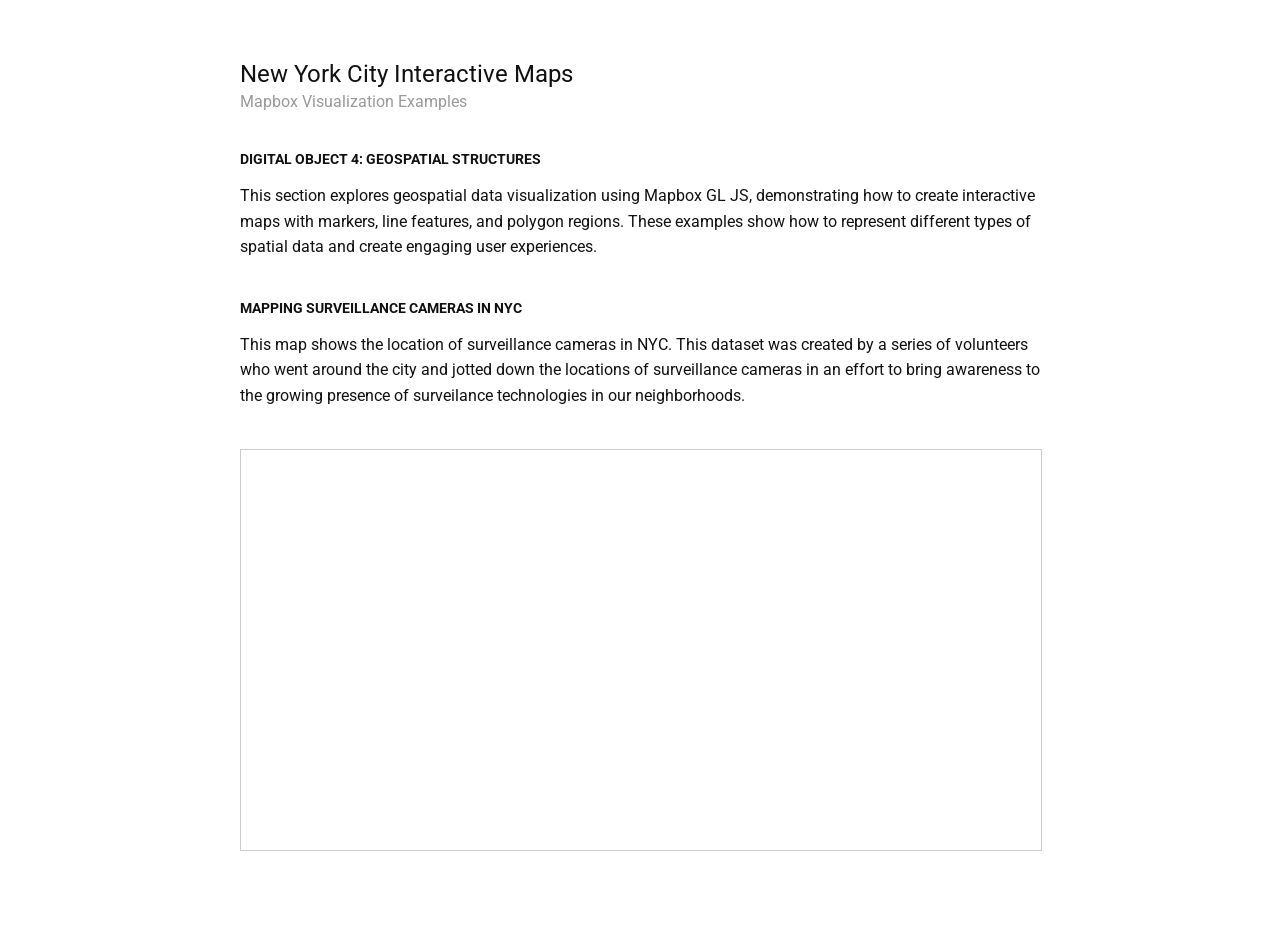
<file: map/index.html>
<!DOCTYPE html>
<html lang="en">
<head>
    <meta charset="UTF-8">
    <meta name="viewport" content="width=device-width, initial-scale=1.0">
    <title>New York City Map - Mapbox Examples</title>
    <link href="https://fonts.googleapis.com/css2?family=Roboto:wght@300;400;700&display=swap" rel="stylesheet">
    <link href="https://api.mapbox.com/mapbox-gl-js/v2.15.0/mapbox-gl.css" rel="stylesheet">
    <link rel="stylesheet" href="style.css">
</head>
<body>

    <main>
        <div class="project-title">New York City Interactive Maps</div>
        <div class="project-subtitle">Mapbox Visualization Examples</div>

        <div class="section-title">Digital Object 4: Geospatial Structures</div>
        <p>This section explores geospatial data visualization using Mapbox GL JS, demonstrating how to create interactive maps with markers, line features, and polygon regions. These examples show how to represent different types of spatial data and create engaging user experiences.</p>


        <!-- Section for third Mapbox sketch (mapBox_Sketch_03.js) -->
        <div class="section-title">Mapping Surveillance Cameras in NYC</div>
        <p>This map shows the location of surveillance cameras in NYC. This dataset was created by a series of volunteers who went around the city and jotted down the locations of surveillance cameras in an effort to bring awareness to the growing presence of surveilance technologies in our neighborhoods. </p>
        
        <div id="mapbox-container-3"></div>
        
        <div class="controls">
        </div>

    </main>
    
    <script src="https://api.mapbox.com/mapbox-gl-js/v2.15.0/mapbox-gl.js"></script>
    <script src="main.js"></script>
</body>
</html>
</file>
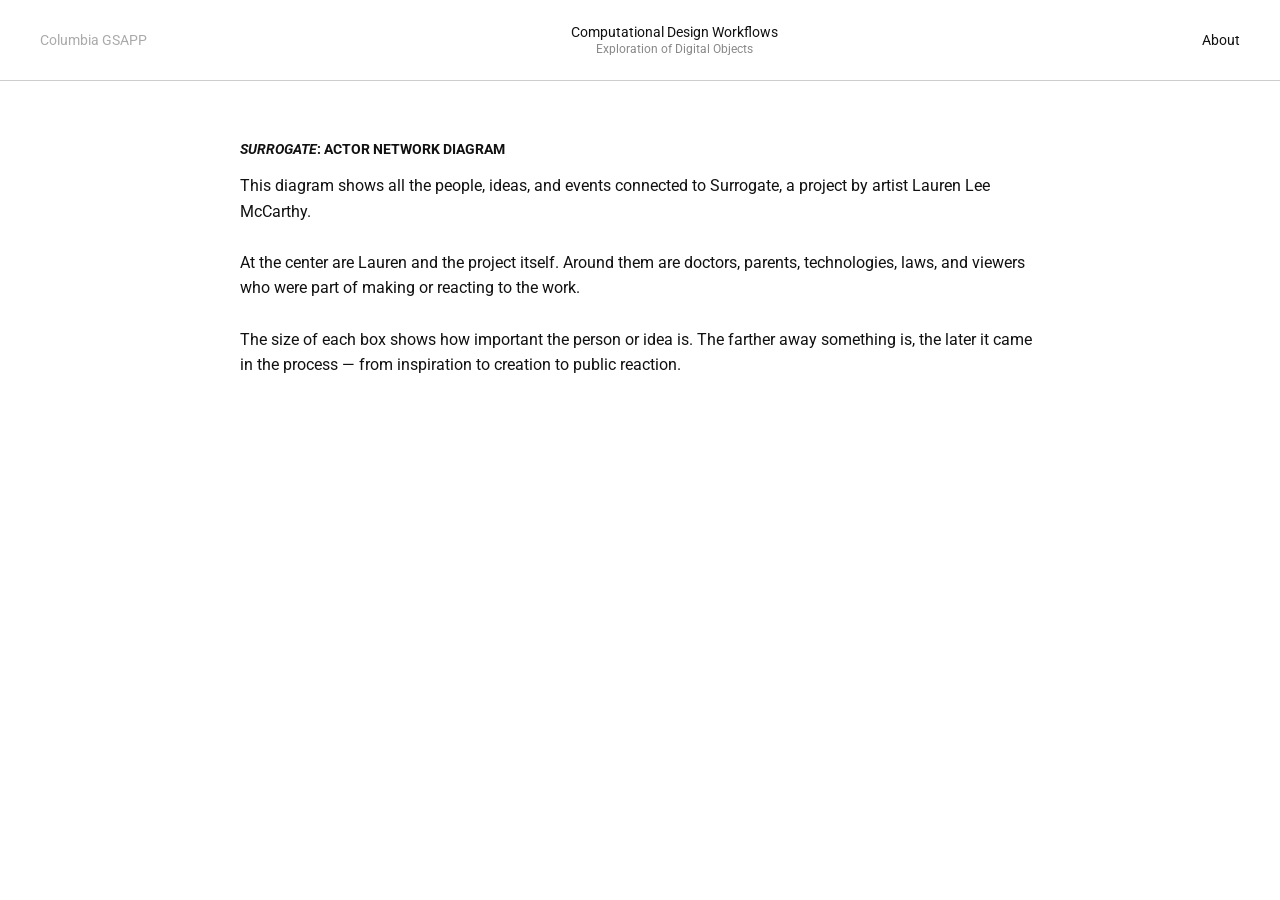
<file: network/index.html>
<!DOCTYPE html>
<!-- This tells the browser this is an HTML5 document - always include this at the top -->
<html lang="en">
<!-- The html tag is the root element that contains everything on the page -->
<!-- lang="en" tells the browser this page is in English -->

<head>
  <!-- The head section contains information about the page, not visible content -->


  <!-- ------------------------------------------------------------ -->
  <!-- Load D3.js library from CDN -->
  <script src="https://d3js.org/d3.v7.min.js"></script>
  <!-- This loads the D3.js library which provides functions for creating data visualizations -->
  <!-- ------------------------------------------------------------ -->

  
  <meta charset="UTF-8">
  <!-- This sets the character encoding to UTF-8, which supports special characters and emojis -->
  
  <title>Module 1</title>
  <!-- This is the title that appears in the browser tab and bookmarks -->
  
  <link href="https://fonts.googleapis.com/css2?family=Roboto:wght@300;400;700&display=swap" rel="stylesheet">
  <!-- This loads the Roboto font from Google Fonts for use on our page -->
  
  <link rel="stylesheet" href="style.css">
  <!-- This links our CSS file to style the page - the href points to our style.css file -->
</head>

<body>
  <!-- The body contains all the visible content that users will see on the page -->
  
  <header>
    <!-- The header is typically used for navigation and site branding -->
    
    <div class="left">Columbia GSAPP</div>
    <!-- This div creates a container for the left side of the header -->
    <!-- class="left" allows us to style this specific div with CSS -->
    
    <div class="center">
      <!-- This div creates a container for the center of the header -->
      Computational Design Workflows<br>
      <!-- This is the main text in the center -->
      <!-- <br> creates a line break, moving the next text to a new line -->
      <span>Exploration of Digital Objects</span>
      <!-- span is an inline element that groups text without creating a new line -->
      <!-- class="center" allows us to style this span differently -->
    </div>
    
    <div class="right">About</div>
    <!-- This div creates a container for the right side of the header -->
    <!-- <a href="#">About</a> creates a clickable link (currently goes nowhere with #) -->
  </header>

  <main>
    <!-- The main tag contains the primary content of the page -->

    <!-- ------------------------------------------------------------ -->

    <!-- ADD A NEW 'CANVAS CONTAINER' FOR EACH NEW D3.JS SKETCH (THE ORDER IS DEFINED BY THE CONTAINER NUMBER BELOW + THE MOST RECENT SKETCH SHOULD BE AT THE TOP) -->

    <!-- Section for first D3.js sketch (graph-simple-01.js) -->
    <div class="section-title"><i>Surrogate</i>: Actor Network Diagram</div>
    <p>This diagram shows all the people, ideas, and events connected to Surrogate, a project by artist Lauren Lee McCarthy.<br><br> At the center are Lauren and the project itself. Around them are doctors, parents, technologies, laws, and viewers who were part of making or reacting to the work. <br><br>The size of each box shows how important the person or idea is. The farther away something is, the later it came in the process — from inspiration to creation to public reaction.</p>
    
    <!-- ------------------------------------------------------------ -->

    <div id="d3-container-4"></div>
    
  </main>
  <!-- End of main content area -->
  

  <!-- ------------------------------------------------------------ -->

  <!-- LOAD EACH NEW D3.JS SCRIPT HERE -->


  <script src="mccarthy-simple.js"></script>

  <!-- ------------------------------------------------------------ -->


</body>
<!-- End of body - all visible content goes above this line -->
</html>
<!-- End of HTML document -->
</file>
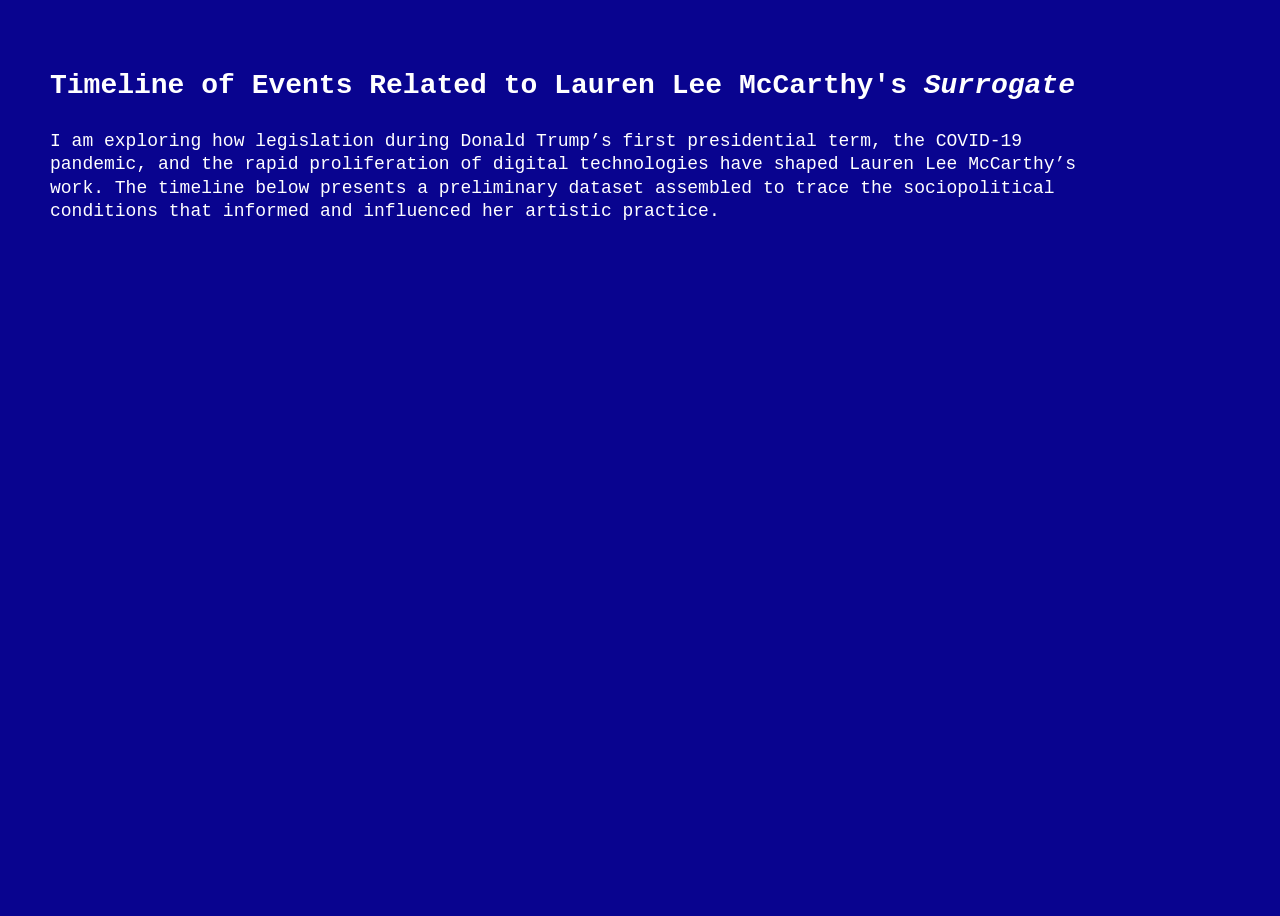
<file: timeline/timeline.html>
<!DOCTYPE html>
<html lang="en">
<head>
  <meta charset="UTF-8">
  <title>Surrogate Timeline</title>
  <style>
    html, body {
      margin: 0;
      padding: 0;
      height: 100%;
      width: 100%;
      background-color: #09048f;
      font-family: 'Courier New', monospace;
      overflow: hidden;
    }

    #timeline {
      width: 100%;
      height: 100%;
    }

   h1 {
  position: absolute;
  top: 20px;
  left: 50px;
  color: white;
  margin: 0;
  font-size: 28px;
  z-index: 10;
  pointer-events: none;
  margin-top: 50px;

}

p{ 
  font-style: bold;
  position: absolute;
  top: 80px;
  color: white;
  margin: 0;
  font-size: 18px;
  z-index: 10;
  pointer-events: none;
  margin-top: 50px;
  margin-left: 50px;
  margin-right: 150px;
  line-height: 1.3;
}


    .tooltip {
      position: absolute;
      background: white;
      color: black;
      padding: 8px;
      border-radius: 4px;
      font-size: 14px;
      pointer-events: none;
      opacity: 0;
      transition: opacity 0.3s;
      max-width: 220px;
    }

    .event-line {
      stroke: white;
      stroke-width: 1;
    }

    .timeline-line {
      stroke: white;
      stroke-width: 1;
      
    }

    .event-circle {
      fill: #09048f;
      stroke: white;
      stroke-width: 2;
      cursor: pointer;
      animation: pulse 2s infinite;
      transform-origin: center;
    }

    .event-circle.hovered {
      animation: none;
      stroke-width: 3;
    }

    @keyframes pulse {
      0% {
        r: 10;
        stroke-width: 2;
        opacity: 1;
      }
      50% {
        r: 14;
        stroke-width: 1;
        opacity: 0.6;
      }
      100% {
        r: 10;
        stroke-width: 2;
        opacity: 1;
      }
    }
  </style>
</head>
<body>
  <h1>Timeline of Events Related to Lauren Lee McCarthy's <i>Surrogate</i></h1>
  <p>I am exploring how legislation during Donald Trump’s first presidential term, the COVID-19 pandemic, and the rapid proliferation of digital technologies have shaped Lauren Lee McCarthy’s work. The timeline below presents a preliminary dataset assembled to trace the sociopolitical conditions that informed and influenced her artistic practice.</p>
  <div id="timeline"></div>
  <div class="tooltip" id="tooltip"></div>

  <script src="https://d3js.org/d3.v7.min.js"></script>
  <script src="timeline.js"></script>
</body>
</html>
</file>
<file: map/style.css>
@import url('https://fonts.googleapis.com/css2?family=Roboto:wght@300;400;700&display=swap');

body {
    font-family: 'Roboto', sans-serif;
    background-color: #ffffff;
    color: #111;
    margin: 0;
    padding: 0;
}

header {
    display: flex;
    justify-content: flex-start;
    align-items: center;
    margin: 0 auto;
    padding: 24px 40px;
    border-bottom: 1px solid #ccc;
    font-size: 14px;
}

header .left {
    color: #aaa;
    width: 100px;
}

header .center {
    font-weight: 400;
    text-align: left;
    margin-left: 100px;
    flex-grow: 1;
}

header .center span {
    font-size: 12px;
    color: #888;
}

header .right {
    width: 100px;
    text-align: right;
}

header .right a {
    color: #000;
    text-decoration: none;
    font-weight: 400;
}

main {
    max-width: 800px;
    margin: 60px 0;
    padding: 0 40px;
    margin-left: auto;
    margin-right: auto;
}

.project-meta {
    font-size: 14px;
    color: #999;
    margin-bottom: 8px;
}

.project-title {
    font-size: 24px;
    font-weight: 400;
    margin-bottom: 4px;
}

.project-subtitle {
    font-size: 16px;
    color: #999;
    margin-bottom: 24px;
}

.advisor {
    font-size: 14px;
    margin-bottom: 40px;
    color: #333;
}

.section-title {
    font-weight: 700;
    text-transform: uppercase;
    margin-top: 40px;
    margin-bottom: 12px;
    font-size: 14px;
}

p {
    font-size: 16px;
    line-height: 1.6;
    margin-bottom: 24px;
    color: #111;
}

#mapbox-container-1, #mapbox-container-2, #mapbox-container-3 {
    width: 100%;
    height: 400px;
    margin: 40px 0;
    display: block;
    border: 1px solid #ccc;
}

.controls {
    display: flex;
    gap: 12px;
    margin: 24px 0;
    justify-content: center;
}

.controls button {
    padding: 8px 16px;
    background-color: #f5f5f5;
    color: #333;
    border: 1px solid #ccc;
    cursor: pointer;
    font-size: 14px;
    font-family: 'Roboto', sans-serif;
    font-weight: 400;
    transition: background-color 0.2s ease;
}

.controls button:hover {
    background-color: #e5e5e5;
}

.controls button:active {
    background-color: #d5d5d5;
}

/* Style for form elements in controls */
.controls select,
.controls input[type="text"] {
    padding: 8px 12px;
    background-color: #ffffff;
    color: #333;
    border: 1px solid #ccc;
    border-radius: 4px;
    font-size: 14px;
    font-family: 'Roboto', sans-serif;
    font-weight: 400;
    transition: border-color 0.2s ease;
}

.controls select:focus,
.controls input[type="text"]:focus {
    outline: none;
    border-color: #0066cc;
    box-shadow: 0 0 0 2px rgba(0, 102, 204, 0.2);
}

.controls select {
    min-width: 120px;
}

.controls input[type="text"] {
    min-width: 200px;
}

.info-panel {
    background: white;
    padding: 25px;
    border-radius: 15px;
    box-shadow: 0 5px 20px rgba(0,0,0,0.1);
    max-width: 600px;
    margin: 0 auto;
}

.info-panel h3 {
    color: #333;
    margin-bottom: 15px;
    font-size: 1.3rem;
    border-bottom: 2px solid #4CAF50;
    padding-bottom: 10px;
}

.info-panel ul {
    list-style: none;
    padding-left: 0;
}

.info-panel li {
    padding: 8px 0;
    border-bottom: 1px solid #eee;
    position: relative;
    padding-left: 25px;
}

.info-panel li:before {
    content: "📍";
    position: absolute;
    left: 0;
    color: #4CAF50;
}

.info-panel li:last-child {
    border-bottom: none;
}

/* Responsive design */
@media (max-width: 768px) {
    .container {
        padding: 15px;
    }
    
    header h1 {
        font-size: 2rem;
    }
    
    #map {
        height: 400px;
    }
    
    .controls {
        flex-direction: column;
        align-items: center;
    }
    
    .controls button {
        width: 200px;
    }
}

@media (max-width: 480px) {
    header h1 {
        font-size: 1.5rem;
    }
    
    #map {
        height: 300px;
    }
    
    .info-panel {
        padding: 20px;
    }
}
</file>
<file: network/style.css>
/* Import Google Fonts - this loads the Roboto font family from Google's servers */
@import url('https://fonts.googleapis.com/css2?family=Roboto:wght@300;400;700&display=swap');

/* Style the entire body of the webpage */
body {
  font-family: 'Roboto', sans-serif;  /* Set the font to Roboto, with sans-serif as backup */
  background-color: #ffffff;          /* Set background color to white */
  color: #111;                        /* Set text color to dark gray (almost black) */
  margin: 0;                          /* Remove default spacing around the body */
  padding: 0;                         /* Remove default internal spacing */
}

/* Style the header section at the top of the page */
header {
  display: flex;                      /* Use flexbox layout for flexible positioning */
  justify-content: space-between;     /* Spread items evenly across the header */
  align-items: center;                /* Center items vertically */
  padding: 24px 40px;                 /* Add 24px top/bottom, 40px left/right spacing inside */
  border-bottom: 1px solid #ccc;      /* Add a light gray line at the bottom */
  font-size: 14px;                    /* Set font size to 14 pixels */
}

/* Style the left section of the header */
header .left {
  color: #aaa;                        /* Set text color to light gray */
}

/* Style the center section of the header */
header .center {
  font-weight: 400;                   /* Set font weight to normal (not bold) */
  text-align: center;                 /* Center the text horizontally */
}

/* Style the span element inside the center section */
header .center span {
  font-size: 12px;                    /* Make this text smaller (12 pixels) */
  color: #888;                        /* Set text color to medium gray */
}

/* Style links in the right section of the header */
header .right a {
  color: #000;                        /* Set link color to black */
  text-decoration: none;              /* Remove the underline from links */
  font-weight: 400;                   /* Set font weight to normal */
}

/* Style the main content area */
main {
  max-width: 800px;                   /* Limit the maximum width to 800 pixels */
  margin: 60px auto;                  /* Add 60px top/bottom margin, center horizontally */
  padding: 0 20px;                    /* Add 20px left/right padding, no top/bottom */
}

/* Style the project year/date */
.project-meta {
  font-size: 14px;                    /* Set font size to 14 pixels */
  color: #999;                        /* Set text color to light gray */
  margin-bottom: 8px;                 /* Add 8 pixels of space below this element */
}

/* Style the main project title */
.project-title {
  font-size: 24px;                    /* Set font size to 24 pixels (larger) */
  font-weight: 400;                   /* Set font weight to normal (not bold) */
  margin-bottom: 4px;                 /* Add 4 pixels of space below this element */
}

/* Style the project subtitle */
.project-subtitle {
  font-size: 16px;                    /* Set font size to 16 pixels */
  color: #999;                        /* Set text color to light gray */
  margin-bottom: 24px;                /* Add 24 pixels of space below this element */
}

/* Style the advisor information */
.advisor {
  font-size: 14px;                    /* Set font size to 14 pixels */
  margin-bottom: 40px;                /* Add 40 pixels of space below this element */
  color: #333;                        /* Set text color to dark gray */
}

/* Style section titles (like "Abstract", "Motivation") */
.section-title {
  font-weight: 700;                   /* Make the text bold */
  text-transform: uppercase;          /* Convert text to all capital letters */
  margin-top: 40px;                   /* Add 40 pixels of space above this element */
  margin-bottom: 12px;                /* Add 12 pixels of space below this element */
  font-size: 14px;                    /* Set font size to 14 pixels */
}

/* Style all paragraph elements */
p {
  font-size: 16px;                    /* Set font size to 16 pixels */
  line-height: 1.6;                   /* Set space between lines to 1.6 times the font size */
  margin-bottom: 24px;                /* Add 24 pixels of space below each paragraph */
  color: #111;                        /* Set text color to dark gray (almost black) */
}

/* Style for our interactive button */
button {
  background-color: #111;             /* Set button background to dark gray */
  color: white;                       /* Set button text color to white */
  border: none;                       /* Remove the default button border */
  padding: 12px 24px;                 /* Add 12px top/bottom, 24px left/right spacing inside */
  font-size: 14px;                    /* Set button text size to 14 pixels */
  font-weight: 400;                   /* Set font weight to normal */
  cursor: pointer;                    /* Change mouse cursor to hand when hovering over button */
  margin-bottom: 20px;                /* Add 20 pixels of space below the button */
  transition: background-color 0.3s;  /* Smooth color change animation (0.3 seconds) */
  border-radius: 4px;                 /* Add slightly rounded corners to the button */
}

/* Change button appearance when user hovers over it */
button:hover {
  background-color: #333;             /* Change background to lighter gray on hover */
}

/* Style for the message display area */
#messageDisplay {
  font-size: 16px;                    /* Set font size to 16 pixels */
  line-height: 1.6;                   /* Set space between lines */
  margin-top: 20px;                   /* Add 20 pixels of space above this element */
  padding: 16px;                      /* Add 16 pixels of spacing inside the element */
  border: 1px solid #ccc;             /* Add a light gray border around the element */
  background-color: #f9f9f9;          /* Set background color to very light gray */
  border-radius: 4px;                 /* Add slightly rounded corners */
  min-height: 20px;                   /* Set minimum height so the area is visible even when empty */
}

/* Style for D3.js canvas containers to add spacing between them */
#d3-container-1,
#d3-container-2,
#d3-container-3 {
  margin-bottom: 40px;                /* Add 40 pixels of space below each canvas */
  border: 1px solid #eee;             /* Add a subtle border around each canvas */
  border-radius: 4px;                 /* Add slightly rounded corners */
  overflow: hidden;                   /* Ensure canvas content doesn't overflow the border */
  position: relative;                 /* For tooltip positioning */
}

/* Add extra spacing after the last canvas container */
#d3-container-3 {
  margin-bottom: 60px;                /* Extra space after the last canvas */
}

/* Style for D3.js tooltips */
.tooltip {
  z-index: 1000;                      /* Ensure tooltip appears above other elements */
}
</file>
